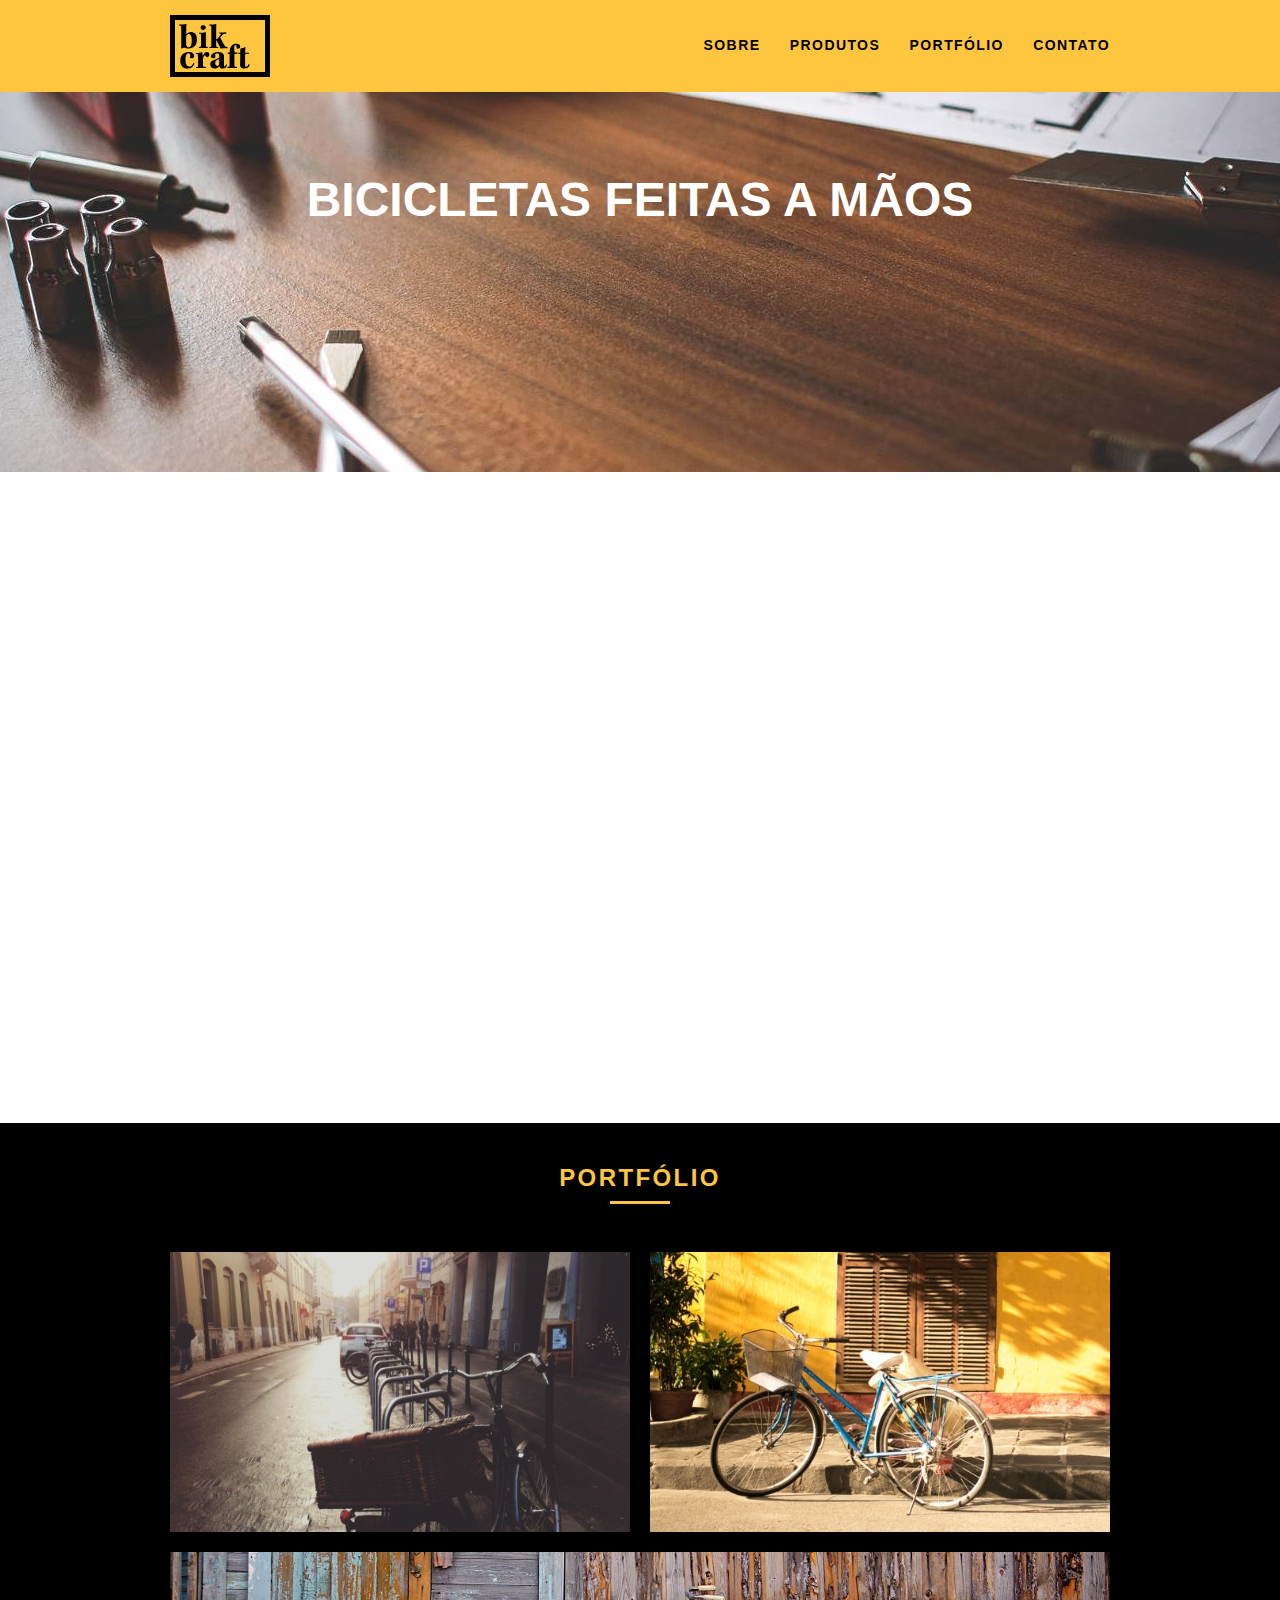
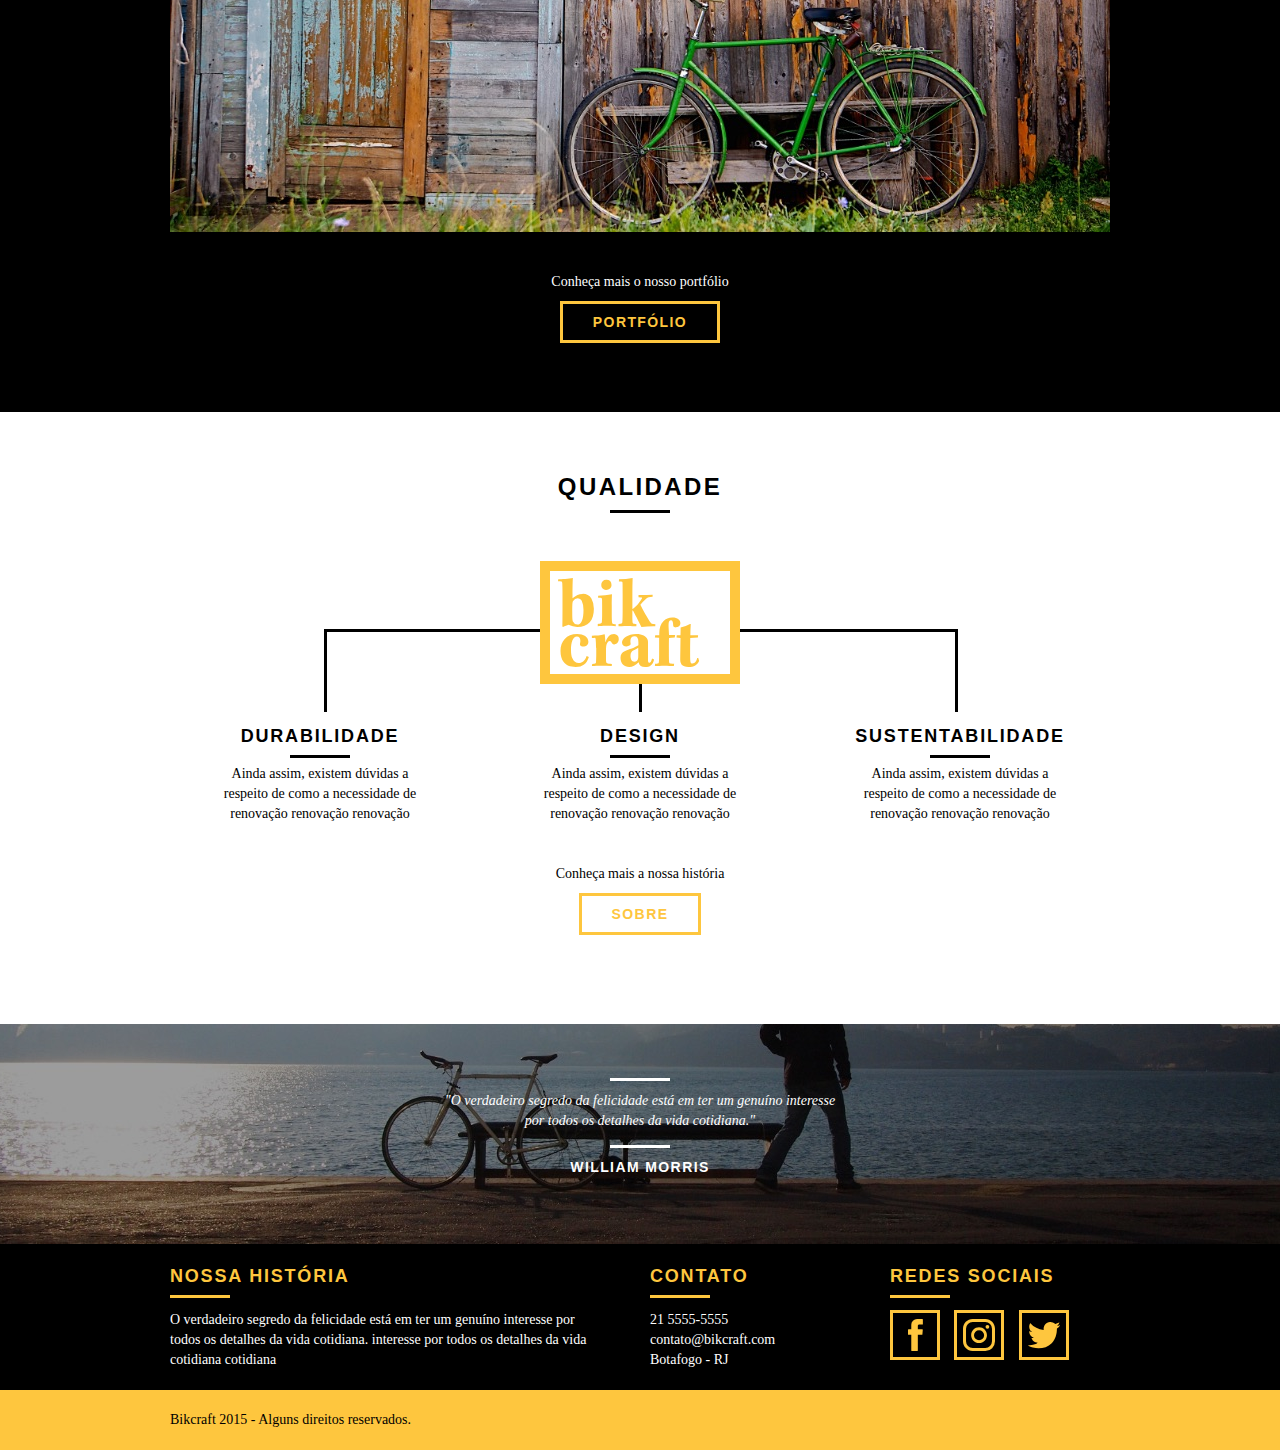
<file: index.html>
<!DOCTYPE html>
<html lang="pt-br">
    <head>
        <meta charset="utf-8">
        <title>Bikcraft - Bicicletas Personalizadas</title>

        <meta name="description" content="Compre a sua bicicleta personalizada na Bikcraft. Possuímos modelos Passeio, Retrô e Esporte." />

        <meta property="og:type" content="website" />
        <meta property="og:title" content="Bikcraft - Bicicletas Personalizadas" />
        <meta property="og:description" content="Compre a sua bicicleta personalizada na Bikcraft. Possuímos modelos Passeio, Retrô e Esporte." />
        <meta property="og:url" content="http://bikcraft.com" />
        <meta property="og:image" content="http://bikcraft.com/img/og-image.png" />

        <meta name="viewport" content="width=device-width, initial-scale=1" />

        <link rel="stylesheet" href="favicon.ico">

        <link rel="stylesheet" href="css/style.css">

        <script>document.documentElement.classList.add("js");</script>
    </head>
    <body>
        <header class="header">
            <div class="container">
                <a href="index.html" class="grid-4">
                    <img src="./img/bikcraft.svg" alt="Logo Bikcraft">
                </a>

                <nav class="grid-12 header_menu">
                    <ul>
                        <li><a href="sobre.html">Sobre</a></li>
                        <li><a href="produtos.html">Produtos</a></li>
                        <li><a href="portfolio.html">Portfólio</a></li>
                        <li><a href="contato.html">Contato</a></li>
                    </ul>
                </nav>
            </div>
        </header>

        <section class="introducao">
            <div class="container">
                <h1 data-anime="400" class="fadeInDown">Bicicletas Feitas a Mãos</h1>

                <blockquote data-anime="800" class="fadeInDown quote-externo">
                    <p>"Não tenha nada em casa que você não considere útil ou acredita ser bonito"</p>
                    <cite>WILLIAM MORRIS</cite>
                </blockquote>

                <a data-anime="1200" href="produtos.html" class="btn">Orçamento</a>
            </div>
        </section>

        <section class="produtos container fadeInDown" data-anime="1600">
            <h2 class="subtitulo">Produtos</h2>

            <ul class="produtos_lista">
                <li class="grid-1-3">
                    <div class="produtos_icone">
                        <img src="./img/produtos/passeio.svg" alt="Bikcraft passeio">
                    </div>
                    <h3>Passeio</h3>
                    <p>Ainda assim, existem dúvidas a respeito de como a necessidade de renovação.</p>
                </li>

                <li class="grid-1-3">
                    <div class="produtos_icone">
                        <img src="./img/produtos/esporte.svg" alt="Bikcraft esporte">
                    </div>
                    <h3>Esporte</h3>
                    <p>Ainda assim, existem dúvidas a respeito de como a necessidade de renovação.</p>
                </li>

                <li class="grid-1-3">
                    <div class="produtos_icone">
                        <img src="./img/produtos/retro.svg" alt="Bikcraft Retro">
                    </div>
                    <h3>Retro</h3>
                    <p>Ainda assim, existem dúvidas a respeito de como a necessidade de renovação.</p>
                </li>
            </ul>

            <div class="call">
                <p>Clique aqui e veja os detalhes dos produtos</p>
                <a href="produtos.html" class="btn btn-preto">Produtos</a>
            </div>
        </section>

        <section class="portfolio">
            <div class="container">
                <h2 class="subtitulo">Portfólio</h2>

                <ul class="portfolio_lista">
                    <li class="grid-8"><img src="./img/portfolio/retro.jpg" alt="Bicicleta Retro"></li>
                    <li class="grid-8"><img src="./img/portfolio/passeio.jpg" alt="Bicicleta Passeio"></li>
                    <li class="grid-16"><img src="./img/portfolio/esporte.jpg" alt="Bicileta Esporte"></li>
                </ul>

                <div class="call">
                    <p>Conheça mais o nosso portfólio</p>
                    <a href="portfolio.html" class="btn">Portfólio</a>
                </div>
            </div>
        </section>

        <section class="qualidade container">
            <h2 class="subtitulo">Qualidade</h2>

            <img src="./img/bikcraft-qualidade.svg" alt="Bikcraft">

            <ul class="qualidade_lista">
                <li class="grid-1-3">
                    <h3>Durabilidade</h3>
                    <p>Ainda assim, existem dúvidas a respeito de como a necessidade de renovação renovação renovação</p>
                </li>
                <li class="grid-1-3">
                    <h3>Design</h3>
                    <p>Ainda assim, existem dúvidas a respeito de como a necessidade de renovação renovação renovação</p>
                </li>
                <li class="grid-1-3">
                    <h3>Sustentabilidade</h3>
                    <p>Ainda assim, existem dúvidas a respeito de como a necessidade de renovação renovação renovação</p>
                </li>
            </ul>

            <div class="call">
                <p>Conheça mais a nossa história</p>
                <a href="sobre.html" class="btn btn-preto">Sobre</a>
            </div>
        </section>

        <div class="quebra">
            <blockquote class="quote-externo container">
                <p>"O verdadeiro segredo da felicidade está em ter um genuíno interesse por todos os detalhes da vida cotidiana."</p>
                <cite>WILLIAM MORRIS</cite>
            </blockquote>
        </div>

        <footer>
            <div class="footer">
                <div class="container">
                    <div class="grid-8 footer_historia">
                        <h3>Nossa História</h3>
                        <p>O verdadeiro segredo da felicidade está em ter um genuíno interesse por todos os detalhes da vida cotidiana. interesse por todos os detalhes da vida cotidiana cotidiana</p>                     
                    </div>

                    <div class="grid-4 footer_contato">
                        <h3>Contato</h3>
                        <ul>
                            <li>21 5555-5555</li>
                            <li>contato@bikcraft.com</li>
                            <li>Botafogo - RJ</li>
                        </ul>
                    </div>

                    <div class="grid-4 footer_redes">
                        <h3>Redes Sociais</h3>
                        <ul>
                            <li>
                                <a href="https://facebook.com" target="_blank"><img src="./img/redes-sociais/facebook.svg" alt="Facebook Bikcraft"></a>
                            </li>
                            <li>
                                <a href="https://instagram.com" target="_blank"><img src="./img/redes-sociais/instagram.svg" alt="Instagram Bikcraft"></a>
                            </li>
                            <li>
                                <a href="https://twitter.com" target="_blank"><img src="./img/redes-sociais/twitter.svg" alt="Twitter Bikcraft"></a>
                            </li>
                        </ul>
                    </div>
                </div>
            </div>

            <div class="copy">
                <div class="container">
                    <p class="grid-16">Bikcraft 2015 - Alguns direitos reservados.</p>
                </div>
            </div>
        </footer>

        <script src="./js/simple-anime.js"></script>
        <script src="./js/script.js"></script>
    </body>
</html>
</file>
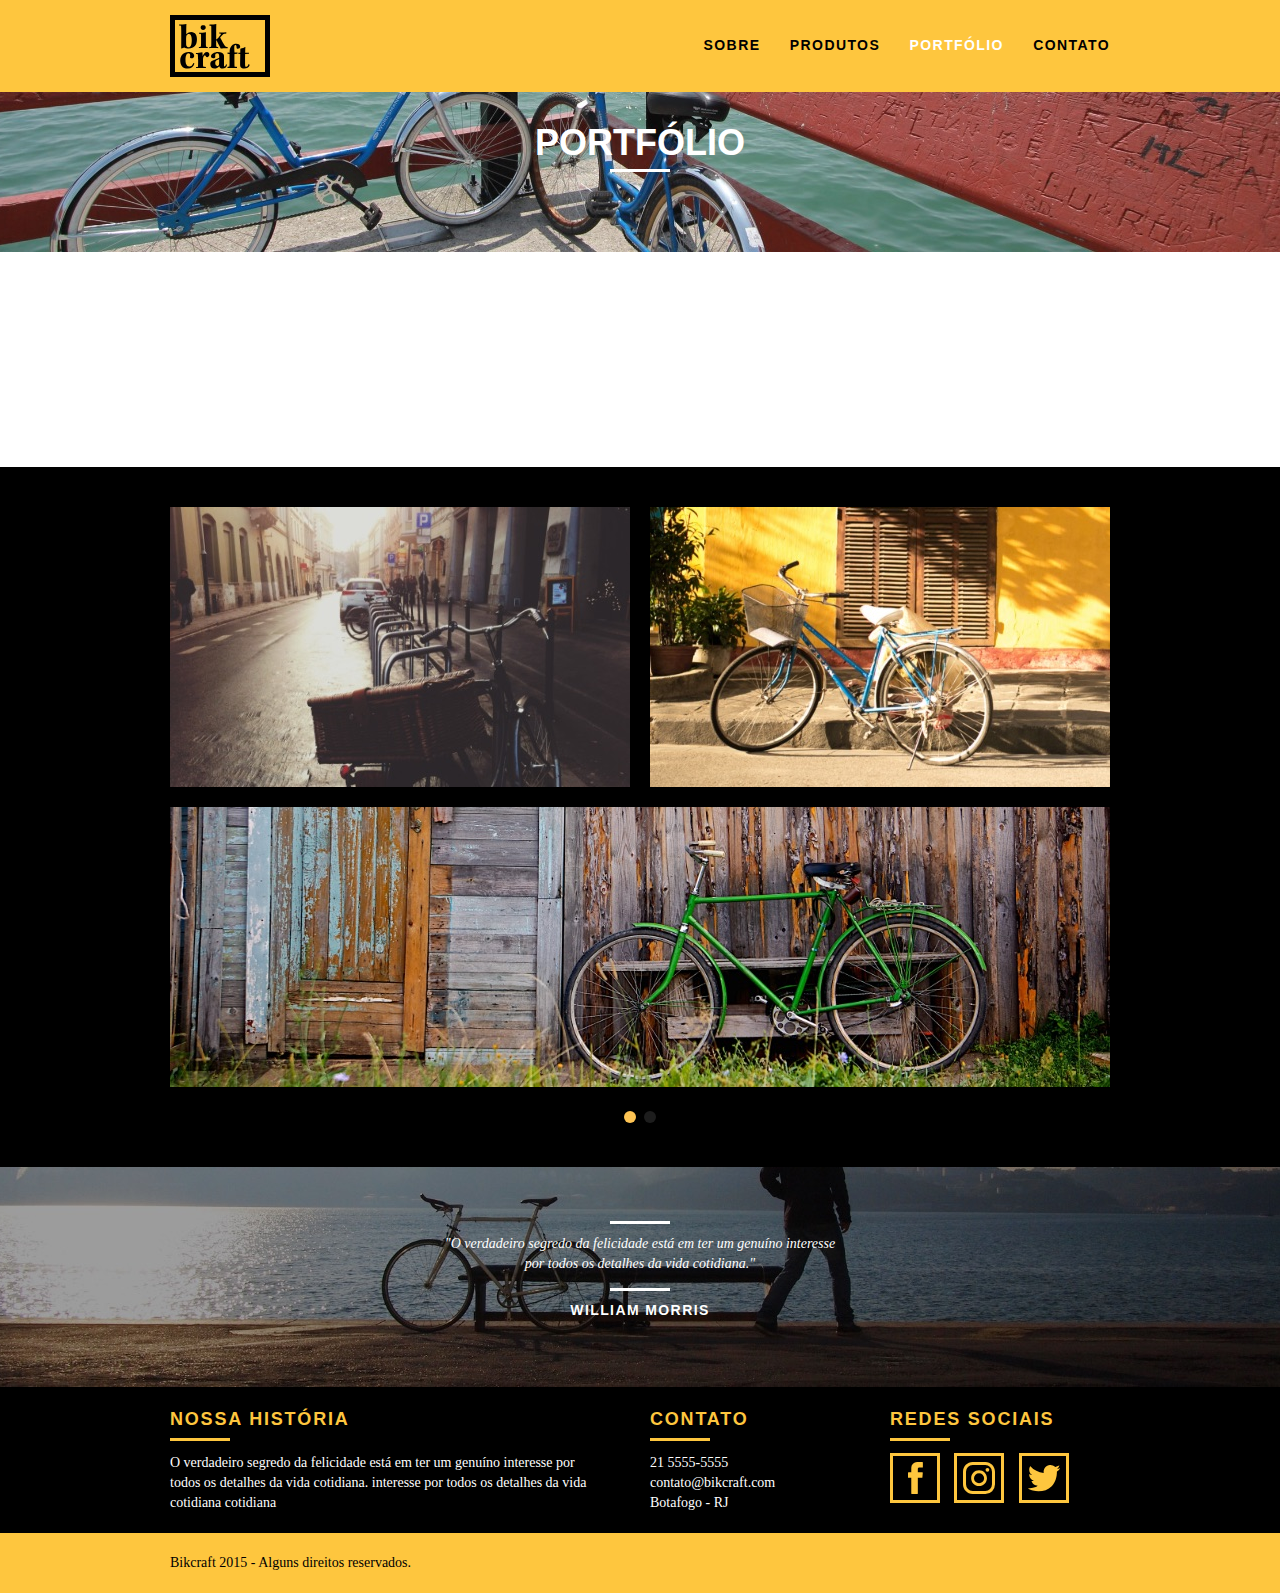
<file: portfolio.html>
<!DOCTYPE html>
<html lang="pt-br">
    <head>
        <meta charset="utf-8">
        <title>Bikcraft - Conheça o portfólio de clientes</title>

        <meta name="description" content="Compre a sua bicicleta personalizada na Bikcraft. Possuímos modelos Passeio, Retrô e Esporte." />

        <meta property="og:type" content="website" />
        <meta property="og:title" content="Bikcraft - Conheça o portfólio de clientes" />
        <meta property="og:description" content="Compre a sua bicicleta personalizada na Bikcraft. Possuímos modelos Passeio, Retrô e Esporte." />
        <meta property="og:url" content="http://bikcraft.com/portfolio.html" />
        <meta property="og:image" content="http://bikcraft.com/img/og-image.png" />

        <meta name="viewport" content="width=device-width, initial-scale=1" />

        <link rel="stylesheet" href="favicon.ico">

        <link rel="stylesheet" href="css/style.css">

        <script>document.documentElement.classList.add("js");</script>
    </head>
    <body>
        <header class="header">
            <div class="container">
                <a href="index.html" class="grid-4">
                    <img src="./img/bikcraft.svg" alt="Logo Bikcraft">
                </a>

                <nav class="grid-12 header_menu">
                    <ul>
                        <li><a href="sobre.html">Sobre</a></li>
                        <li><a href="produtos.html">Produtos</a></li>
                        <li><a href="portfolio.html" class="menu_ativo">Portfólio</a></li>
                        <li><a href="contato.html">Contato</a></li>
                    </ul>
                </nav>
            </div>
        </header>

        <section class="introducao-interna interna_portfolio">
            <div class="container">
                <h1 data-anime="400" class="fadeInDown">Portfólio</h1>
                <p data-anime="800" class="fadeInDown">Conheça os projetos que amamos mostrar</p>
            </div>
        </section>

        <section class="container fadeInDown" data-slide="quote" data-anime="1200">
            <blockquote class="quote_clientes">
                <p>"Pedalar sempre foi a minha paixão, o que o pessoal da Bikcraft fez foi intensificar o meu amor por esta atividade. Recomendo à todos que amo."</p>
                <cite>Barbara Moss</cite>
            </blockquote>

            <blockquote class="quote_clientes">
                <p>"Nada melhor do que dar um rolê com a minha Bikcraft na orla. Essa é a minha companheira mais fiel, nunca me traiu e está sempre a minha disposição."</p>
                <cite>Jhony Rato</cite>
            </blockquote>

            <blockquote class="quote_clientes">
                <p>"Aqueles que ainda não possuem uma Bikcraft, não sabem o que estão perdendo. A precisão é absurda e a velocidade transcendental. Nunca vi nada igual"</p>
                <cite>Bernardo</cite>
            </blockquote>
        </section>

        <section class="portfolio">
            <div class="container" data-slide="portifolio">
                <ul class="portfolio_lista">
                    <li class="grid-8"><img src="./img/portfolio/retro.jpg" alt="Bicicleta Retro"></li>
                    <li class="grid-8"><img src="./img/portfolio/passeio.jpg" alt="Bicicleta Passeio"></li>
                    <li class="grid-16"><img src="./img/portfolio/esporte.jpg" alt="Bicileta Esporte"></li>
                </ul>

                <ul class="portfolio_lista">
                    <li class="grid-8"><img src="./img/portfolio/passeio.jpg" alt="Bicicleta Passeio"></li>
                    <li class="grid-8"><img src="./img/portfolio/retro.jpg" alt="Bicicleta Retro"></li>
                    <li class="grid-16"><img src="./img/portfolio/esporte.jpg" alt="Bicileta Esporte"></li>
                </ul>
            </div>
        </section>

        <div class="quebra">
            <blockquote class="quote-externo container">
                <p>"O verdadeiro segredo da felicidade está em ter um genuíno interesse por todos os detalhes da vida cotidiana."</p>
                <cite>WILLIAM MORRIS</cite>
            </blockquote>
        </div>

        <footer>
            <div class="footer">
                <div class="container">
                    <div class="grid-8 footer_historia">
                        <h3>Nossa História</h3>
                        <p>O verdadeiro segredo da felicidade está em ter um genuíno interesse por todos os detalhes da vida cotidiana. interesse por todos os detalhes da vida cotidiana cotidiana</p>                     
                    </div>

                    <div class="grid-4 footer_contato">
                        <h3>Contato</h3>
                        <ul>
                            <li>21 5555-5555</li>
                            <li>contato@bikcraft.com</li>
                            <li>Botafogo - RJ</li>
                        </ul>
                    </div>

                    <div class="grid-4 footer_redes">
                        <h3>Redes Sociais</h3>
                        <ul>
                            <li>
                                <a href="https://facebook.com" target="_blank"><img src="./img/redes-sociais/facebook.svg" alt="Facebook Bikcraft"></a>
                            </li>
                            <li>
                                <a href="https://instagram.com" target="_blank"><img src="./img/redes-sociais/instagram.svg" alt="Instagram Bikcraft"></a>
                            </li>
                            <li>
                                <a href="https://twitter.com" target="_blank"><img src="./img/redes-sociais/twitter.svg" alt="Twitter Bikcraft"></a>
                            </li>
                        </ul>
                    </div>
                </div>
            </div>

            <div class="copy">
                <div class="container">
                    <p class="grid-16">Bikcraft 2015 - Alguns direitos reservados.</p>
                </div>
            </div>
        </footer>

        <script src="./js/simple-anime.js"></script>
        <script src="./js/simple-slide.js"></script>
        <script src="./js/script.js"></script>
    </body>
</html>
</file>
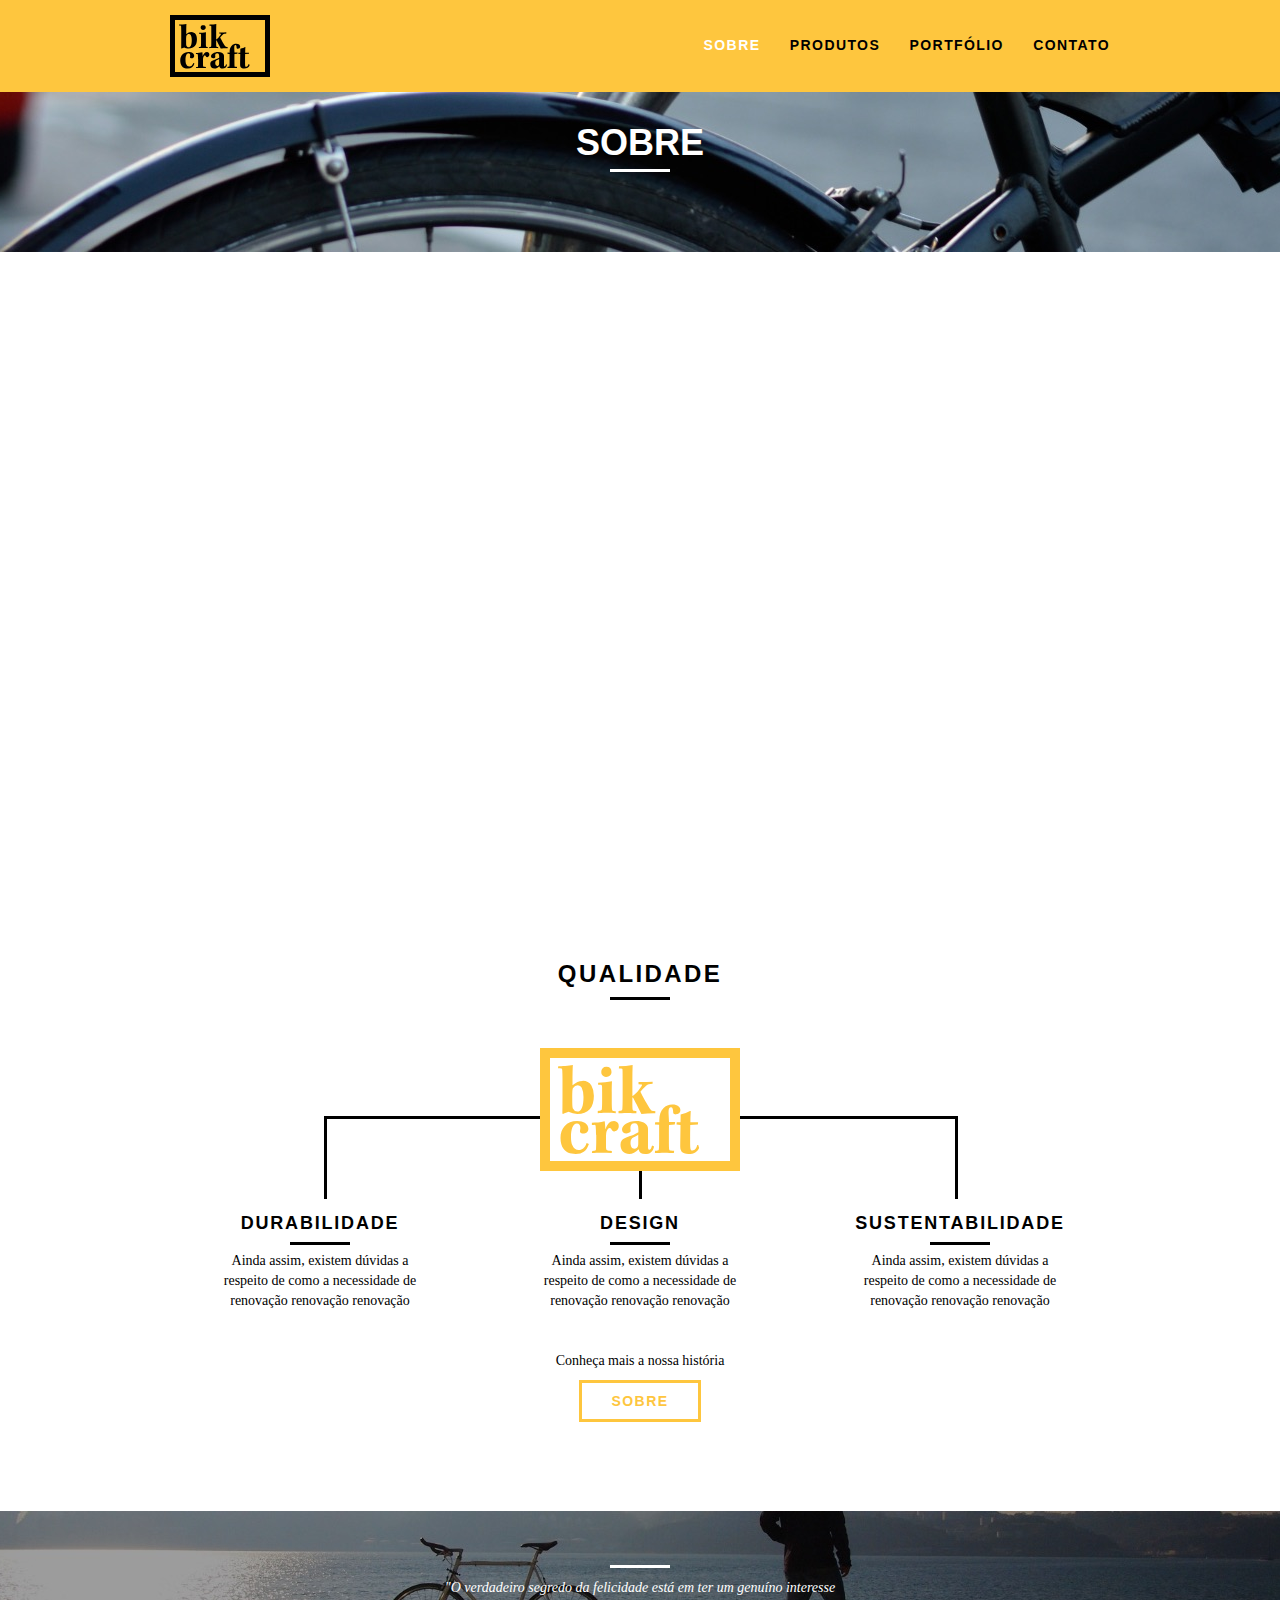
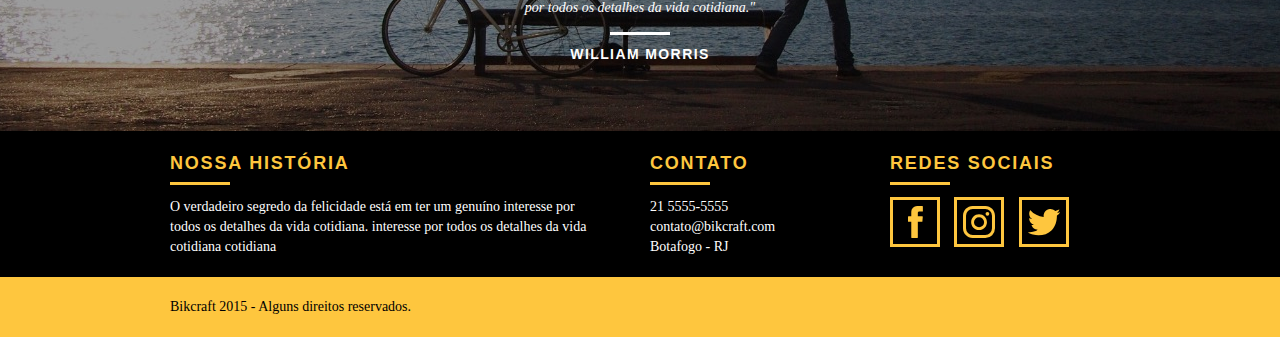
<file: sobre.html>
<!DOCTYPE html>
<html lang="pt-br">
    <head>
        <meta charset="utf-8">
        <title>Bikcraft - Saiba mais sobre a gente</title>

        <meta name="description" content="Compre a sua bicicleta personalizada na Bikcraft. Possuímos modelos Passeio, Retrô e Esporte." />

        <meta property="og:type" content="website" />
        <meta property="og:title" content="Bikcraft - Saiba mais sobre a gente"  />
        <meta property="og:description" content="Compre a sua bicicleta personalizada na Bikcraft. Possuímos modelos Passeio, Retrô e Esporte." />
        <meta property="og:url" content="http://bikcraft.com/sobre.html" />
        <meta property="og:image" content="http://bikcraft.com/img/og-image.png" />

        <meta name="viewport" content="width=device-width, initial-scale=1" />

        <link rel="stylesheet" href="favicon.ico">

        <link rel="stylesheet" href="css/style.css">

        <script>document.documentElement.classList.add("js");</script>
    </head>
    <body>
        <header class="header">
            <div class="container">
                <a href="index.html" class="grid-4">
                    <img src="./img/bikcraft.svg" alt="Logo Bikcraft">
                </a>

                <nav class="grid-12 header_menu">
                    <ul>
                        <li><a href="sobre.html" class="menu_ativo">Sobre</a></li>
                        <li><a href="produtos.html">Produtos</a></li>
                        <li><a href="portfolio.html">Portfólio</a></li>
                        <li><a href="contato.html">Contato</a></li>
                    </ul>
                </nav>
            </div>
        </header>

        <section class="introducao-interna interna_sobre">
            <div class="container">
                <h1 data-anime="400" class="fadeInDown">Sobre</h1>
                <p data-anime="800" class="fadeInDown">Conheça mais sobre a Bikcraft</p>
            </div>
        </section>

        <section class="missao_sobre container fadeInDown" data-anime="1200">
            <div class="grid-10">
                <h2 class="subtitulo-interno">História, Missão e Visão</h2>

                <p>No mundo atual, a contínua expansão de nossa atividade cumpre um papel essencial na formulação da gestão inovadora da qual fazemos parte da qual fazemos parte.</p>

                <p>No mundo atual, a contínua expansão de nossa atividade cunpre um papel exxencial na formulação da gestão inovadora da qual fazemos parte da qual fazemos parte.</p>
            </div>

            <div class="grid-6">
                <h2 class="subtitulo-interno">Valores</h2>

                <ul>
                    <li>- Qualidade no processo com</li>
                    <li>- Foco no cliente sem perder a</li>
                    <li>- Diversão, preservando a</li>
                    <li>- Natureza com sustentabilidade</li>
                </ul>
            </div>

            <div class="grid-16 foto-equipe">
                <img src="./img/equipe-bikcraft.jpg" alt="Equipe Bikcraft">
            </div>
        </section>

        <section class="qualidade container">
            <h2 class="subtitulo">Qualidade</h2>

            <img src="./img/bikcraft-qualidade.svg" alt="Bikcraft">

            <ul class="qualidade_lista">
                <li class="grid-1-3">
                    <h3>Durabilidade</h3>
                    <p>Ainda assim, existem dúvidas a respeito de como a necessidade de renovação renovação renovação</p>
                </li>
                <li class="grid-1-3">
                    <h3>Design</h3>
                    <p>Ainda assim, existem dúvidas a respeito de como a necessidade de renovação renovação renovação</p>
                </li>
                <li class="grid-1-3">
                    <h3>Sustentabilidade</h3>
                    <p>Ainda assim, existem dúvidas a respeito de como a necessidade de renovação renovação renovação</p>
                </li>
            </ul>

            <div class="call">
                <p>Conheça mais a nossa história</p>
                <a href="sobre.html" class="btn btn-preto">Sobre</a>
            </div>
        </section>

        <div class="quebra">
            <blockquote class="quote-externo container">
                <p>"O verdadeiro segredo da felicidade está em ter um genuíno interesse por todos os detalhes da vida cotidiana."</p>
                <cite>WILLIAM MORRIS</cite>
            </blockquote>
        </div>

        <footer>
            <div class="footer">
                <div class="container">
                    <div class="grid-8 footer_historia">
                        <h3>Nossa História</h3>
                        <p>O verdadeiro segredo da felicidade está em ter um genuíno interesse por todos os detalhes da vida cotidiana. interesse por todos os detalhes da vida cotidiana cotidiana</p>                     
                    </div>

                    <div class="grid-4 footer_contato">
                        <h3>Contato</h3>
                        <ul>
                            <li>21 5555-5555</li>
                            <li>contato@bikcraft.com</li>
                            <li>Botafogo - RJ</li>
                        </ul>
                    </div>

                    <div class="grid-4 footer_redes">
                        <h3>Redes Sociais</h3>
                        <ul>
                            <li>
                                <a href="https://facebook.com" target="_blank"><img src="./img/redes-sociais/facebook.svg" alt="Facebook Bikcraft"></a>
                            </li>
                            <li>
                                <a href="https://instagram.com" target="_blank"><img src="./img/redes-sociais/instagram.svg" alt="Instagram Bikcraft"></a>
                            </li>
                            <li>
                                <a href="https://twitter.com" target="_blank"><img src="./img/redes-sociais/twitter.svg" alt="Twitter Bikcraft"></a>
                            </li>
                        </ul>
                    </div>
                </div>
            </div>

            <div class="copy">
                <div class="container">
                    <p class="grid-16">Bikcraft 2015 - Alguns direitos reservados.</p>
                </div>
            </div>
        </footer>

        <script src="./js/simple-anime.js"></script>
        <script src="./js/script.js"></script>
    </body>
</html>
</file>
<file: css/style.css>
/*! normalize.css v8.0.1 | MIT License | github.com/necolas/normalize.css */

/* Document
========================================================================== */

/**
* 1. Correct the line height in all browsers.
* 2. Prevent adjustments of font size after orientation changes in iOS.
*/

html {
line-height: 1.15; /* 1 */
-webkit-text-size-adjust: 100%; /* 2 */
}

/* Sections
========================================================================== */

/**
* Remove the margin in all browsers.
*/

body {
margin: 0;
}

/**
* Render the `main` element consistently in IE.
*/

main {
display: block;
}

/**
* Correct the font size and margin on `h1` elements within `section` and
* `article` contexts in Chrome, Firefox, and Safari.
*/

h1 {
font-size: 2em;
margin: 0.67em 0;
}

/* Grouping content
========================================================================== */

/**
* 1. Add the correct box sizing in Firefox.
* 2. Show the overflow in Edge and IE.
*/

hr {
box-sizing: content-box; /* 1 */
height: 0; /* 1 */
overflow: visible; /* 2 */
}

/**
* 1. Correct the inheritance and scaling of font size in all browsers.
* 2. Correct the odd `em` font sizing in all browsers.
*/

pre {
font-family: monospace, monospace; /* 1 */
font-size: 1em; /* 2 */
}

/* Text-level semantics
========================================================================== */

/**
* Remove the gray background on active links in IE 10.
*/

a {
background-color: transparent;
}

/**
* 1. Remove the bottom border in Chrome 57-
* 2. Add the correct text decoration in Chrome, Edge, IE, Opera, and Safari.
*/

abbr[title] {
border-bottom: none; /* 1 */
text-decoration: underline; /* 2 */
text-decoration: underline dotted; /* 2 */
}

/**
* Add the correct font weight in Chrome, Edge, and Safari.
*/

b,
strong {
font-weight: bolder;
}

/**
* 1. Correct the inheritance and scaling of font size in all browsers.
* 2. Correct the odd `em` font sizing in all browsers.
*/

code,
kbd,
samp {
font-family: monospace, monospace; /* 1 */
font-size: 1em; /* 2 */
}

/**
* Add the correct font size in all browsers.
*/

small {
font-size: 80%;
}

/**
* Prevent `sub` and `sup` elements from affecting the line height in
* all browsers.
*/

sub,
sup {
font-size: 75%;
line-height: 0;
position: relative;
vertical-align: baseline;
}

sub {
bottom: -0.25em;
}

sup {
top: -0.5em;
}

/* Embedded content
========================================================================== */

/**
* Remove the border on images inside links in IE 10.
*/

img {
border-style: none;
}

/* Forms
========================================================================== */

/**
* 1. Change the font styles in all browsers.
* 2. Remove the margin in Firefox and Safari.
*/

button,
input,
optgroup,
select,
textarea {
font-family: inherit; /* 1 */
font-size: 100%; /* 1 */
line-height: 1.15; /* 1 */
margin: 0; /* 2 */
}

/**
* Show the overflow in IE.
* 1. Show the overflow in Edge.
*/

button,
input { /* 1 */
overflow: visible;
}

/**
* Remove the inheritance of text transform in Edge, Firefox, and IE.
* 1. Remove the inheritance of text transform in Firefox.
*/

button,
select { /* 1 */
text-transform: none;
}

/**
* Correct the inability to style clickable types in iOS and Safari.
*/

button,
[type="button"],
[type="reset"],
[type="submit"] {
-webkit-appearance: button;
}

/**
* Remove the inner border and padding in Firefox.
*/

button::-moz-focus-inner,
[type="button"]::-moz-focus-inner,
[type="reset"]::-moz-focus-inner,
[type="submit"]::-moz-focus-inner {
border-style: none;
padding: 0;
}

/**
* Restore the focus styles unset by the previous rule.
*/

button:-moz-focusring,
[type="button"]:-moz-focusring,
[type="reset"]:-moz-focusring,
[type="submit"]:-moz-focusring {
outline: 1px dotted ButtonText;
}

/**
* Correct the padding in Firefox.
*/

fieldset {
padding: 0.35em 0.75em 0.625em;
}

/**
* 1. Correct the text wrapping in Edge and IE.
* 2. Correct the color inheritance from `fieldset` elements in IE.
* 3. Remove the padding so developers are not caught out when they zero out
*    `fieldset` elements in all browsers.
*/

legend {
box-sizing: border-box; /* 1 */
color: inherit; /* 2 */
display: table; /* 1 */
max-width: 100%; /* 1 */
padding: 0; /* 3 */
white-space: normal; /* 1 */
}

/**
* Add the correct vertical alignment in Chrome, Firefox, and Opera.
*/

progress {
vertical-align: baseline;
}

/**
* Remove the default vertical scrollbar in IE 10+.
*/

textarea {
overflow: auto;
}

/**
* 1. Add the correct box sizing in IE 10.
* 2. Remove the padding in IE 10.
*/

[type="checkbox"],
[type="radio"] {
box-sizing: border-box; /* 1 */
padding: 0; /* 2 */
}

/**
* Correct the cursor style of increment and decrement buttons in Chrome.
*/

[type="number"]::-webkit-inner-spin-button,
[type="number"]::-webkit-outer-spin-button {
height: auto;
}

/**
* 1. Correct the odd appearance in Chrome and Safari.
* 2. Correct the outline style in Safari.
*/

[type="search"] {
-webkit-appearance: textfield; /* 1 */
outline-offset: -2px; /* 2 */
}

/**
* Remove the inner padding in Chrome and Safari on macOS.
*/

[type="search"]::-webkit-search-decoration {
-webkit-appearance: none;
}

/**
* 1. Correct the inability to style clickable types in iOS and Safari.
* 2. Change font properties to `inherit` in Safari.
*/

::-webkit-file-upload-button {
-webkit-appearance: button; /* 1 */
font: inherit; /* 2 */
}

/* Interactive
========================================================================== */

/*
* Add the correct display in Edge, IE 10+, and Firefox.
*/

details {
display: block;
}

/*
* Add the correct display in all browsers.
*/

summary {
display: list-item;
}

/* Misc
========================================================================== */

/**
* Add the correct display in IE 10+.
*/

template {
display: none;
}

/**
* Add the correct display in IE 10.
*/

[hidden] {
display: none;
}

/* ==========================================================================
Reset
========================================================================== */

/**
* Remove anchor tex-decoration
*/ 

a {
text-decoration: none;
}

/**
* Remove list-style
*/ 

ol, ul {
list-style: none;
}

html, body, div, span, iframe, h1, h2, h3, h4, h5, h6, p, blockquote, a, em, img, dl, dt, dd, ol, ul, li, fieldset, form, label, legend, article, footer, header, nav, section, main {
margin: 0;
padding: 0;
border: 0;
vertical-align: baseline;
}

h1, h2, h3, h4, h5, h6, p, a, ul {
font-size: 1em;
font-weight: normal;
}

*, *:before, *:after {
-webkit-box-sizing: border-box; 
-moz-box-sizing: border-box; 
box-sizing: border-box;
}

.container {
width: 960px;
margin: 0 auto;
padding: 0px;
position: relative;
}

.container:after, .container:before {
content: " ";
display: table;
}

.container:after {
clear: both;
}

.grid-1, .grid-2, .grid-3, .grid-4, .grid-5, .grid-6, .grid-7, .grid-8, .grid-9, .grid-10, .grid-11, .grid-12, .grid-13, .grid-14, .grid-15, .grid-16, .grid-1-3 {
float: left;
margin-left: 10px;
margin-right: 10px;
}

.grid-1 	{width: 40px;}
.grid-2 	{width: 100px;}
.grid-3 	{width: 160px;}
.grid-4 	{width: 220px;}
.grid-5 	{width: 280px;}
.grid-6 	{width: 340px;}
.grid-7 	{width: 400px;}
.grid-8 	{width: 460px;}
.grid-9 	{width: 520px;}
.grid-10 	{width: 580px;}
.grid-11 	{width: 640px;}
.grid-12 	{width: 700px;}
.grid-13 	{width: 760px;}
.grid-14 	{width: 820px;}
.grid-15 	{width: 880px;}
.grid-16 	{width: 940px;}
.grid-1-3	{width: 300px;}


@media only screen and (min-width: 788px) and (max-width: 979px) {
.container {
    width: 768px;
}

.grid-1 	{width: 28px;}
.grid-2 	{width: 76px;}
.grid-3 	{width: 124px;}
.grid-4 	{width: 172px;}
.grid-5 	{width: 220px;}
.grid-6 	{width: 268px;}
.grid-7 	{width: 316px;}
.grid-8 	{width: 364px;}
.grid-9 	{width: 412px;}
.grid-10 	{width: 460px;}
.grid-11 	{width: 508px;}
.grid-12 	{width: 556px;}
.grid-13 	{width: 604px;}
.grid-14 	{width: 652px;}
.grid-15 	{width: 700px;}
.grid-16 	{width: 748px;}
.grid-1-3	{width: 236px;}
}


@media only screen and (max-width: 787px) {
.container {
    width: 300px;
}

.grid-1, .grid-2, .grid-3, .grid-4, .grid-5, .grid-6, .grid-7, .grid-8, .grid-9, .grid-10, .grid-11, .grid-12, .grid-13, .grid-14, .grid-15, .grid-16, .grid-1-3 {
    width: 300px;
    margin: 0 0 20px 0;
    float: none;
}
}

/* Estilos Gerais */

body {
font-family: Arial, Helvetica, sans-serif;
}

p {
font-family: Georgia, 'Times New Roman', Times, serif;
font-size: 14px;
line-height: 20px;
}

img {
display: block;
max-width: 100%;
}

.btn {
border: 3px solid #FEC63E;
padding: 10px 30px;
color: #FEC63E;
font-size: 14px;
line-height: 20px;
text-transform: uppercase;
font-weight: bold;
letter-spacing: .1em;
}

.btn:hover {
color: #FFF;
border-color: #FFF;
}

.btn.btn-preto:hover {
color: #000;
border-color: #000;
}

.subtitulo {
font-size: 24px;
line-height: 30px;
font-weight: bold;
letter-spacing: .1em;
color: #000;
text-transform: uppercase;
text-align: center;
padding-bottom: 40px;
}

.subtitulo::after {
content: "";
display: block;
width: 60px;
height: 3px;
background: #000;
margin: 8px auto;
}

.subtitulo-interno {
font-size: 24px;
line-height: 30px;
font-weight: bold;
letter-spacing: .1em;
color: #000;
text-transform: uppercase;
margin-bottom: 20px;
}

.subtitulo-interno::after {
content: "";
display: block;
width: 60px;
height: 3px;
background: #000;
margin: 8px 0;
}

/* Header */
.header {
position: fixed;
top: 0;
width: 100%;
background: #FEC63E;
padding: 15px 0;
z-index: 10;
}

.header_menu {
text-align: right;
}

.header_menu ul li {
display: inline-block;
margin-left: 25px;
margin-top: 20px;
}

.header_menu ul li a {
color: #000;
font-weight: bold;
text-transform: uppercase;
letter-spacing: .1em;
font-size: 14px;
line-height: 20px;
padding: 10px 0;
}

.header_menu ul li a:hover {
color: #FFF;
}

.header_menu ul li a.menu_ativo {
color: #FFF;
}

/* Introdução */

.introducao {
width: 100%;
height: 380px;
background: url("../img/bg.jpg") no-repeat center;
background-size: cover;
margin-top: 92px;
text-align: center;
padding-top: 80px;
}

.introducao h1 {
font-size: 48px;
color: #FFF;
font-weight: bold;
text-transform: uppercase;
}

.quote-externo {
max-width: 320px;
margin: 0 auto;
margin-bottom: 40px;
color: #FFF;
}

.quote-externo p {
font-style: italic;
}

.quote-externo p::before, .quote-externo p::after {
content: "";
display: block;
width: 60px;
height: 3px;
background: #FFF;
margin: 14px auto 10px auto;
}

.quote-externo cite {
font-style: normal;
font-weight: bold;
font-size: 14px;
letter-spacing: .1em;
}

/* Introdução Interna */
.introducao-interna {
width: 100%;
margin-top: 92px;
height: 160px;
text-align: center;
color: #FFF;
padding-top: 30px;
}

.introducao-interna h1 {
font-size: 36px;
font-weight: bold;
text-transform: uppercase;
}

.introducao-interna h1::after {
content: "";
display: block;
width: 60px;
height: 3px;
background: #FFF;
margin: 6px auto 10px auto;
}

/* Produtos  */

.produtos {
padding: 60px 0;
}

.produtos_lista li {
background: #FEC63E;
text-align: center;
}

.produtos_lista li img {
margin: 0 auto;
}

.produtos_lista li h3 {
font-weight: bold;
font-size: 18px;
line-height: 25px;
text-transform: uppercase;
letter-spacing: .1em;
margin-top: 20px;
}

.produtos_lista li h3::after {
content: "";
display: block;
width: 60px;
height: 3px;
background: #000;
margin: 2px auto;
}

.produtos_lista li p {
padding: 10px 20px 20px 20px;
}

.produtos_icone {
background: #000;
padding: 20px;
}

.call {
padding: 40px;
text-align: center;
clear: both;
}

.call p {
margin-bottom: 20px;
}

/* Poritfólio */

.portfolio {
width: 100%;
background: #000;
padding: 40px 0;
}

.portfolio .subtitulo {
color: #FEC63E;
}

.portfolio .subtitulo::after {
background: #FEC63E;
}

.portfolio_lista li:last-child {
margin-top: 20px;
}

.portfolio .call p {
color: #FFF;
}

/* Qualidade */

.qualidade {
padding: 60px 0;
}

.qualidade::after {
content: "";
width: 634px;
height: 83px;
display: block;
background: url("../img/linhas.svg") no-repeat center;
position: absolute;
top: 217px;
right: 162px;
z-index: -1;
}

.qualidade img {
margin: 0 auto;
}

.qualidade_lista {
padding-top: 20px;
}

.qualidade_lista li {
text-align: center;
padding: 0 40px;
}

.qualidade_lista li h3 {
font-weight: bold;
font-size: 18px;
line-height: 25px;
text-transform: uppercase;
letter-spacing: .1em;
margin-top: 20px;
}

.qualidade_lista li h3::after {
content: "";
display: block;
width: 60px;
height: 3px;
background: #000;
margin: 6px auto;
}

/* Quebra */

.quebra {
width: 100%;
height: 220px;
background: url("../img/bg-footer.jpg") no-repeat center;
background-size: cover;
text-align: center;
padding-top: 40px;
}

.quebra .quote-externo {
max-width: 400px;
}

/* Footer */

.footer {
width: 100%;
background: #000;
color: #FFF;
padding: 20px 0;
}

.footer h3 {
font-size: 18px;
font-weight: bold;
line-height: 25px;
color: #FEC63E;
text-transform: uppercase;
letter-spacing: .1em;
}

.footer h3::after {
content: "";
display: block;
width: 60px;
height: 3px;
background: #FEC63E;
margin: 6px 0 12px 0;
}

.footer_historia {
padding-right: 40px;
}

.footer_contato ul li {
font-size: 14px;
line-height: 20px;
font-family: Georgia, 'Times New Roman', Times, serif;
}

.footer_redes ul li {
display: inline-block;
margin-right: 10px; 
}

.footer_redes ul li a {
border: 3px solid #FEC63E;
display: block ;
padding: 6px;
}

.footer_redes ul li a:hover {
border-color: #FFF;
}

.copy {
width: 100%;
background: #FEC63E;
padding: 20px 0;
}

/* JAVAVASCRIPT */
.js [data-slide] {
position: relative;
}

.js [data-slide] > * {
position: absolute;
top: 0px;
opacity: 0;
}

.js [data-slide] > .active {
position: relative;
opacity: 1;
transition: opacity 500ms;
z-index: 1;
}

.js [data-slide-nav] {
display: block;
justify-content: center;
text-align: center;
margin-top: 20px;
}

.js [data-slide-nav] > button {
display: inline-block;
width: 12px;
margin: 4px;
height: 12px;
border: none;
padding: 0px;
border-radius: 6px;
background: #1d1d1d;
text-indent: -100px;
overflow: hidden;
}

.js [data-slide-nav] > button.active {
background: #fec454;
}

/* Animação JS */

.js [data-anime] {
opacity: 0;
}

.js .fadeInDown {
transform: translate3d(0, -20px, 0);
}

.js .anime {
opacity: 1;
transform: none;
transition: transform .8s, opacity .8s;
}

.nao-aparece {
visibility: hidden;
position: absolute;
height: 0;
}

#form-sucesso {
color: #31AA39;
}

#form-erro {
color: #F64540;
}

.interna_sobre {
background: url("../img/bg-sobre.jpg") no-repeat center;
background-size: cover;
}

.missao_sobre {
padding-top: 60px;
}

.missao_sobre p {
font-size: 18px;
line-height: 25px;
margin-bottom: 1em;
padding-right: 60px;
}

.missao_sobre ul li {
font-family: Georgia, 'Times New Roman', Times, serif;
font-size: 18px;
line-height: 30px;
}

.foto-equipe {
padding-top: 20px;
}

.interna_produtos {
background: url("../img/bg-produtos.jpg") no-repeat center;
background-size: cover;
}

.produto_item {
padding-top: 60px;
}

.produto_item h2 {
color: #FFF;
font-size: 36px;
text-transform: uppercase;
letter-spacing: .1em;
font-weight: bold;
position: relative;
top: -180px;
text-align: center;
margin-bottom: -56px;
}

.produto_item h2::before, .produto_item h2::after {
content: "";
display: block;
width: 60px;
height: 3px;
background: #FFF;
margin: 6px auto 8px auto;
}

.produto_icone {
background: #000;
padding: 70px 0;
}

.produto_icone img {
margin: 0 auto;
}

.produtos_info {
background: #000;
}

.produtos_info p {
color: #FFF;
font-size: 18px;
line-height: 25px;
height: 180px;
padding: 30px 40px;
}

.produtos_info ul li {
background: #FEC63E;
text-transform: uppercase;
font-size: 18px;
font-weight: bold;
line-height: 20px;
float: left;
width: 229px;
height: 49px;
text-align: center;
padding-top: 16px;
}

.produtos_info ul li:nth-child(1), .produtos_info ul li:nth-child(2) {
margin-bottom: 2px;   
}

.produtos_info ul li:nth-child(even) {
margin-left: 2px;
}

/* Orçamento */

.orcamento {
background: #000;
width: 100%;
margin-top: 60px;
padding: 40px 0;
}

.orcamento h2 {
color: #FEC63E;
}

.orcamento h2::after {
background: #FEC63E;
}

.form {
padding-right: 60px;
}

.form label {
display: block;
color: #FFF;
font-family: Georgia, 'Times New Roman', Times, serif;
font-size: 18px;
line-height: 25px;
margin-bottom: 4px;
}

.form input {
display: block;
width: 100%;
border: 4px solid #FEC63E;
background: none;
color: #FFF;
padding: 7px 10px;
margin-bottom: 10px;
outline: none;
font-size: 14px;
font-family: Georgia, 'Times New Roman', Times, serif;
}

.form textarea {
display: block;
width: 100%;
height: 120px;
border: 4px solid #FEC63E;
background: none;
color: #FFF;
padding: 7px 10px;
margin-bottom: 20px;
outline: none;
font-size: 14px;
font-family: Georgia, 'Times New Roman', Times, serif;
}

.form button {
background: none;
padding: 7px 40px;
}

.orcamento_dados {
color: #FFF;
}

.orcamento_dados h3 {
font-size: 18px;
font-weight: bold;
line-height: 25px;
text-transform: uppercase;
color: #FEC63E;
}

.orcamento_dados span {
display: block;
font-size: 18px;
line-height: 30px;
font-family: Georgia, 'Times New Roman', Times, serif;
}

.dados_email {
margin-bottom: 40px;
}

.orcamento_dados p {
margin: 8px 0;
}

.orcamento_dados ul {
padding-right: 60px;
}

.orcamento_dados ul li {
font-family: Georgia, 'Times New Roman', Times, serif;
font-size: 14px;
padding: 10px 15px;
}

.orcamento_dados ul li:nth-child(odd) {
background: #1D1D1D;
}

.interna_portfolio {
background: url("../img/bg-portfolio.jpg") no-repeat center;
background-size: cover;
}

.quote_clientes {
padding: 60px 0;
max-width: 460px;
margin: 0 auto;
}

.quote_clientes p {
text-align: center;
font-family: Georgia, 'Times New Roman', Times, serif;
font-size: 18px;
line-height: 25px;
font-style: italic;
margin-bottom: 20px;
}

.quote_clientes cite {
font-size: 18px;
font-weight: bold;
float: right;
font-style: normal;
}

.interna_contato {
background: url("../img/bg-contato.jpg") no-repeat center;
background-size: cover;
}

/* Formulário */

.contato {
padding: 40px 0;
}

.contato_form {
padding-right: 60px;
}

.contato_form label {
display: block;
font-family: Georgia, 'Times New Roman', Times, serif;
font-size: 18px;
line-height: 25px;
margin-bottom: 4px;
}

.contato_form input {
display: block;
width: 100%;
border: 4px solid #FEC63E;
background: none;
padding: 7px 10px;
margin-bottom: 10px;
outline: none;
font-size: 14px;
font-family: Georgia, 'Times New Roman', Times, serif;
}

.contato_form textarea {
display: block;
width: 100%;
height: 120px;
border: 4px solid #FEC63E;
background: none;
padding: 7px 10px;
margin-bottom: 20px;
outline: none;
font-size: 14px;
font-family: Georgia, 'Times New Roman', Times, serif;
}

.contato_form button {
background: none;
padding: 7px 40px;
}

.contato_dados h3 {
font-size: 18px;
font-weight: bold;
line-height: 25px;
text-transform: uppercase;
color: #FEC63E;
}

.contato_dados span {
display: block;
font-size: 18px;
line-height: 30px;
font-family: Georgia, 'Times New Roman', Times, serif;
}

.contato_dados span:nth-of-type(even) {
margin-bottom: 30px;
}

.contato_dados ul {
margin-top: 10px;
}

.contato_dados ul li {
display: inline-block;
margin-right: 10px; 
}

.contato_dados ul li a {
border: 3px solid #FEC63E;
display: block ;
padding: 6px;
}

.contato_dados ul li a:hover {
border-color: #000;
}

.contato_mapa {
margin-bottom: 60px;
}

/* Estilo para Tablet */
@media only screen and (min-width: 788px) and (max-width: 979px) {
    /* Qialidade Home */
    .qualidade::after {
        right: 66px;
    }

    .qualidade_lista li {
        padding: 0 10px;
    }

    /* Footer */
    .footer_redes ul li a {
        padding: 6px;
    }

    .footer_redes ul li a img {
        width: 26px;
        height: 26px;
    }

    /* Produtos */
    .produto_item h2 {
        top: -150px;
    }

    .produto_icone {
        padding: 41px 0;
    }

    .produtos_info p {
        font-size: 14px;
        line-height: 20px;
        padding: 20px 30px;
        height: 122px;
    }

    .produtos_info ul li {
        width: 181px;
        height: 49px;
    }
}

/* Estilo para Smartphone */
@media only screen and (max-width: 787px) {
    /* Header */
    .header {
        position: relative;
        padding-bottom: 0;
    }

    .header img {
        margin: 0 auto 10px auto;

    }

    .header_menu {
        text-align: center;
    }

    .header_menu ul li {
        margin: 5px;
    }

    .header_menu ul li a {
        border: 4px solid #000;
        width: 136px;
        display: block;
        float: left;
    }

    .header_menu ul li a:hover {
        border-color: #FFF;
    }

    .header_menu ul li a.menu_ativo {
        border-color: #FFF;
    }

    /* Introdução */
    .introducao {
        margin-top: 0px;
        padding-top: 60px;
        background: url("../img/bg-mobile.jpg") no-repeat center;
        background-size: cover;
    }

    .introducao h1 {
        font-size: 36px;
    }

    /* Introdução interna */
    .introducao-interna {
        margin-top: 0px;
    }

    /* Call */
    .call {
        padding: 10px;
    }

    /* Qialidade Home */
    .qualidade::after {
        display: none;
    }

    /* Sobre */
    .missao_sobre p {
        font-size: 14px;
        line-height: 20px;
        padding-right: 0px;
    }

    .missao_sobre ul li {
        font-size: 14px;
        line-height: 25px;
    }

    /* Produtos */
    .produto_item h2 {
        top: -100px;
        margin-bottom: -68px;
    }

    .produtos_info p {
        font-size: 14px;
        line-height: 20px;
        padding: 20px 30px;
        height: auto;
    }

    .produtos_info ul li {
        width: 149px;
        height: 49px;
        font-size: 14px;
        line-height: 20px;
        padding-top: 14px;
    }

    /* Produto Formulário */
    .form {
        padding-right: 0px;
    }

    .orcamento_dados ul {
        padding-right: 0px;
    }

    /* Contato */
    .contato_form {
        padding-right: 0px;
        margin-bottom: 40px;
    }
}
</file>
